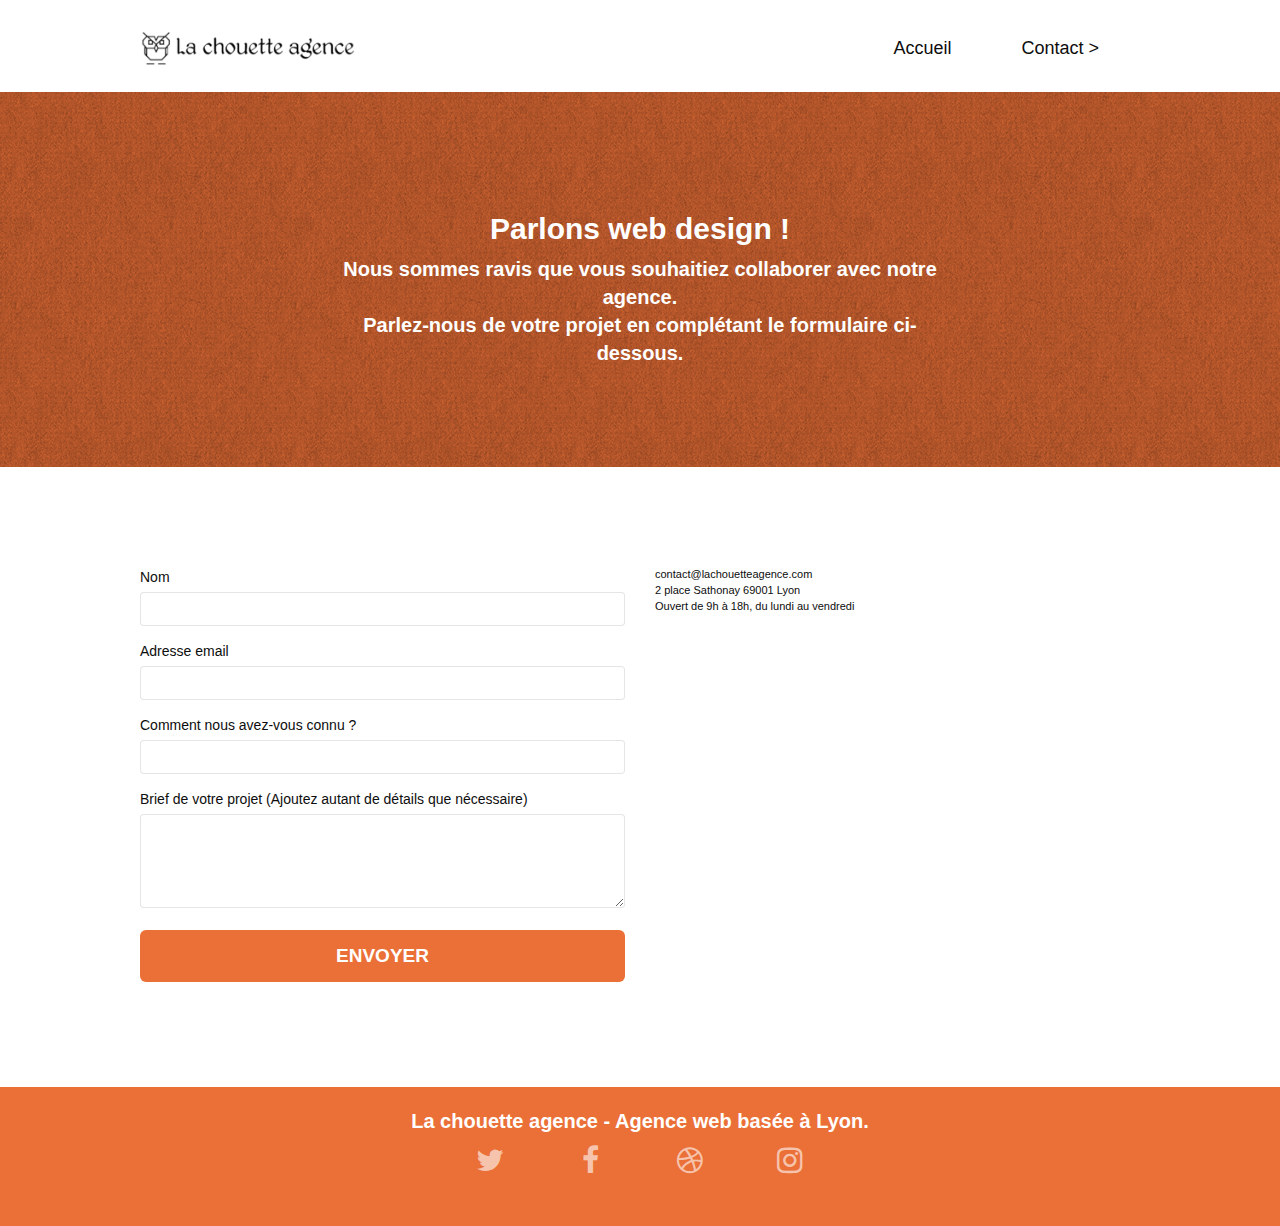
<file: page2.html>
<!doctype html>
<html lang="fr">
<head>
    <meta charset="utf-8">
    <meta name="keywords" content="">
    <meta name="description" content="">
    <meta name="viewport" content="width=device-width, initial-scale=1.0, viewport-fit=cover">
    <link rel="shortcut icon" type="image/png" href="favicon.jpg">
    
	<link rel="stylesheet" type="text/css" href="./css/bootstrap.min.css">
	<link rel="stylesheet" type="text/css" href="style.min.css">
	<link rel="stylesheet" type="text/css" href="./css/font-awesome.min.css">
	<link rel="stylesheet" type="text/css" href="./css/et-line.min.css">
	
    
	<script src="./js/jquery-2.1.0.js" defer></script>
	<script src="./js/bootstrap.js" defer></script>
	<script src="./js/blocs.js" defer></script>
	<script src="./js/jqBootstrapValidation.js" defer></script>
	<script src="./js/formHandler.min.js" defer></script>
    <title>Contact</title>

    
<!-- Analytics -->
 
<!-- Analytics END -->
    
</head>
<body>
<!-- Principal conteneur -->
<div class="page-container">
    
<!-- bloc-0 -->
<div class="bloc bgc-white l-bloc " id="bloc-0">
	<div class="container bloc-sm">
		<nav class="navbar row">
			<div class="navbar-header">
				<a class="navbar-brand" href="index.html"><img src="img/la-chouette-agence.png" alt="atlanta web design logo" height="40" /></a>
				<button id="nav-toggle" type="button" class="ui-navbar-toggle navbar-toggle" data-toggle="collapse" data-target=".navbar-1">
					<span class="sr-only">Toggle navigation</span><span class="icon-bar"></span><span class="icon-bar"></span><span class="icon-bar"></span>
				</button>
			</div>
			<div class="collapse navbar-collapse navbar-1 special-dropdown-nav">
				<ul class="site-navigation nav navbar-nav">
					<li>
						<a href="index.html">Accueil</a>
					</li>
					<li>
					</li>
					<li>
						<a href="page2.html">Contact &gt;</a>
					</li>
				</ul>
			</div>
		</nav>
	</div>
</div>
<!-- bloc-0 END -->

<!-- bloc-6 -->
<div class="bloc bg-dots-bg bg-repeat bgc-atomic-tangerine d-bloc bloc-bg-texture texture-paper" id="bloc-6">
	<div class="container bloc-lg">
		<div class="row">
			<div class="col-sm-12">
				<h1 class="text-center hero-bloc-text tc-white">
					Parlons web design !
				</h1>
				<p class="text-center mg-lg tc-white tight-width-whitespace">
					Nous sommes ravis que vous souhaitiez collaborer avec notre agence.<br>
					Parlez-nous de votre projet en complétant le formulaire ci-dessous.
				</p>
			</div>
		</div>
	</div>
</div>
<!-- bloc-6 END -->

<!-- bloc-7 -->
<div class="bloc bgc-white l-bloc" id="bloc-7">
	<div class="container bloc-lg">
		<div class="row">
			<div class="col-sm-6">
				<form id="form_1" >
					<div class="form-group">
						<label for="name">
							Nom
						</label>
						<input id="name" class="form-control" required />
					</div>
					<div class="form-group">
						<label for="email">
							Adresse email
						</label>
						<input id="email" class="form-control" type="email" required />
					</div>
					<div class="form-group">
						<label for="input_504">
							Comment nous avez-vous connu ?
						</label>
						<input class="form-control" type="email" required id="input_504" />
					</div>
					<div class="form-group">
						<label for="message">
							Brief de votre projet (Ajoutez autant de détails que nécessaire)<br>
						</label><textarea id="message" class="form-control" rows="4" cols="45" required></textarea>
					</div> 
					<button class="bloc-button btn btn-lg btn-block cta-hero btn-atomic-tangerine" type="submit">
						Envoyer
					</button>
				</form>
			</div>
			<div class="col-sm-6">
				<p>
					contact@lachouetteagence.com<br>2 place Sathonay 69001 Lyon<br>Ouvert de 9h à 18h, du lundi au vendredi<br>
				</p>
			</div>
		</div>
	</div>
</div>
<!-- bloc-7 END -->

<!-- ScrollToTop Button -->
<a class="bloc-button btn btn-d scrollToTop" onclick="scrollToTarget('1')"><span class="fa fa-chevron-up"></span></a>
<!-- ScrollToTop Button END-->


<!-- Footer - bloc-8 -->
<div class="bloc bgc-atomic-tangerine d-bloc" id="bloc-8">
	<div class="container bloc-sm">
		<div class="row">
			<div class="col-sm-12">
				<p class="text-center white">
					La chouette agence - Agence web basée à Lyon.<br>
				</p>
				<div class="row row-no-gutters social">
					<div class="col-sm-3">
						<div class="text-center">
							<a class="social" href="index.html" aria-label="Visitez notre page Twitter"><span aria-hidden="true" class="fa fa-twitter icon-md"></span></a>
						</div>
					</div>
					<div class="col-sm-3">
						<div class="text-center">
							<a class="social" href="index.html" aria-label="Visitez notre page Facebook"><span aria-hidden="true"  class="fa fa-facebook icon-md"></span></a>
						</div>
					</div>
					<div class="col-sm-3">
						<div class="text-center">
							<a class="social" href="index.html" aria-label="Visitez notre page Dribble"><span aria-hidden="true"  class="fa fa-dribbble icon-md"></span></a>
						</div>
					</div>
					<div class="col-sm-3">
						<div class="text-center">
							<a class="social" href="index.html" aria-label="Visitez notre page Instagram"><span aria-hidden="true"  class="fa fa-instagram icon-md"></span></a>
						</div>
					</div>
					
				</div>
			</div>
		</div>
		
	</div>
</div>
<!-- Footer - bloc-8 END -->

</div>
<!-- Principal conteneur END -->
    

</body>
</html>
</file>
<file: style.min.css>
body{margin:0;padding:0;background:#fff;overflow-x:hidden;-webkit-font-smoothing:antialiased;-moz-osx-font-smoothing:grayscale}a,button{transition:all .3s ease-in-out;outline:0!important}a:hover{text-decoration:none;cursor:pointer}#page-loading-blocs-notifaction{position:fixed;top:0;bottom:0;width:100%;z-index:100000;background:#fff url(img/pageload-spinner.gif) no-repeat center center}.bloc{width:100%;clear:both;background:50% 50% no-repeat;padding:0 50px;-webkit-background-size:cover;-moz-background-size:cover;-o-background-size:cover;background-size:cover;position:relative}.bloc .container{padding-left:0;padding-right:0}.bloc-lg{padding:100px 50px}.bloc-md{padding:50px;align-items:center}.bloc-sm{padding:20px 50px}.bg-b-edge,.bg-bl-edge,.bg-br-edge,.bg-center,.bg-l-edge,.bg-r-edge,.bg-repeat,.bg-t-edge,.bg-tl-edge,.bg-tr-edge{-webkit-background-size:auto!important;-moz-background-size:auto!important;-o-background-size:auto!important;background-size:auto!important}.bg-repeat{background:repeat}.bg-t-edge{background:top no-repeat}.bloc-bg-texture::before{content:"";background-size:2px 2px;position:absolute;top:0;bottom:0;left:0;right:0}.texture-paper::before{background:url(img/texture-paper.png);background-size:280px 280px}.b-parallax{background-attachment:fixed}.d-bloc{color:#fff}.d-bloc button:hover{color:rgba(255,255,255,.9)}.d-bloc .icon-round,.d-bloc .icon-rounded,.d-bloc .icon-semi-rounded-a,.d-bloc .icon-semi-rounded-b,.d-bloc .icon-square{border-color:rgba(255,255,255,.9)}.d-bloc .divider-h span{border-color:rgba(255,255,255,.2)}.d-bloc .a-btn,.d-bloc .navbar a,.d-bloc .navbar-brand,.d-bloc a .icon-lg,.d-bloc a .icon-md,.d-bloc a .icon-sm,.d-bloc a .icon-xl,.d-bloc h1 a,.d-bloc h2 a,.d-bloc h3 a,.d-bloc h4 a,.d-bloc h5 a,.d-bloc h6 a,.d-bloc p a{color:rgba(255,255,255,.6)}.d-bloc .a-btn:hover,.d-bloc .navbar a:hover,.d-bloc .navbar-brand:hover,.d-bloc a:hover .icon-lg,.d-bloc a:hover .icon-md,.d-bloc a:hover .icon-sm,.d-bloc a:hover .icon-xl,.d-bloc h1 a:hover,.d-bloc h2 a:hover,.d-bloc h3 a:hover,.d-bloc h4 a:hover,.d-bloc h5 a:hover,.d-bloc h6 a:hover,.d-bloc p a:hover{color:#fff}.d-bloc .navbar-toggle .icon-bar{background:#fff}.d-bloc .btn-wire,.d-bloc .btn-wire:hover{color:#fff;border-color:#fff}.d-bloc .panel{color:rgba(0,0,0,.5)}.d-bloc .panel button:hover{color:rgba(0,0,0,.7)}.d-bloc .panel icon{border-color:rgba(0,0,0,.7)}.d-bloc .panel .divider-h span{border-color:rgba(0,0,0,.1)}.d-bloc .panel .a-btn{color:rgba(0,0,0,.6)}.d-bloc .panel .a-btn:hover{color:#000}.d-bloc .panel .btn-wire,.d-bloc .panel .btn-wire:hover{color:rgba(0,0,0,.7);border-color:rgba(0,0,0,.3)}.d-bloc .panel,.l-bloc{color:rgba(0,0,0,.5);width:100%}.d-bloc .panel button:hover,.l-bloc button:hover{color:rgba(0,0,0,.7)}.l-bloc .icon-round,.l-bloc .icon-rounded,.l-bloc .icon-semi-rounded-a,.l-bloc .icon-semi-rounded-b,.l-bloc .icon-square{border-color:rgba(0,0,0,.7)}.d-bloc .panel .divider-h span,.l-bloc .divider-h span{border-color:rgba(0,0,0,.1)}.d-bloc .panel .a-btn,.l-bloc .a-btn,.l-bloc .navbar a,.l-bloc .navbar-brand,.l-bloc a .icon-lg,.l-bloc a .icon-md,.l-bloc a .icon-sm,.l-bloc a .icon-xl,.l-bloc h1 a,.l-bloc h2 a,.l-bloc h3 a,.l-bloc h4 a,.l-bloc h5 a,.l-bloc h6 a,.l-bloc p a{color:rgba(0,0,0,.6)}.d-bloc .panel .a-btn:hover,.l-bloc .a-btn:hover,.l-bloc .navbar a:hover,.l-bloc .navbar-brand:hover,.l-bloc a:hover .icon-lg,.l-bloc a:hover .icon-md,.l-bloc a:hover .icon-sm,.l-bloc a:hover .icon-xl,.l-bloc h1 a:hover,.l-bloc h2 a:hover,.l-bloc h3 a:hover,.l-bloc h4 a:hover,.l-bloc h5 a:hover,.l-bloc h6 a:hover,.l-bloc p a:hover{color:#000}.l-bloc .navbar-toggle .icon-bar{color:rgba(0,0,0,.6)}.d-bloc .panel .btn-wire,.d-bloc .panel .btn-wire:hover,.l-bloc .btn-wire,.l-bloc .btn-wire:hover{color:rgba(0,0,0,.7);border-color:rgba(0,0,0,.3)}.voffset{margin-top:30px}.voffset-lg{margin-top:80px}.row-no-gutters{margin-right:0;margin-left:0}.row.row-no-gutters>[class*=" col-"],.row.row-no-gutters>[class^=col-]{padding-right:0;padding-left:0}#bloc-1-hero h1{font-size:32px}.navbar{margin-bottom:0;z-index:1}.navbar-brand{height:auto;padding:3px 15px;font-size:25px;font-weight:400;font-weight:600;line-height:44px}.navbar-brand img{max-height:200px;margin:0 5px 0 0;display:inline}.navbar-brand img[src$=svg]{min-width:100px}.nav-center .navbar-brand img{margin:0}.navbar .nav{padding-top:2px;float:right;z-index:1}.nav>li{list-style:none;float:left;margin-top:2px;padding-right:20px;font-size:18px}.navbar-nav .open .dropdown-menu>li>a{text-align:inherit}.nav>li a:focus,.nav>li a:hover{background:0 0}.navbar-toggle{margin:10px 10px 0 0;border:0}.navbar-toggle:hover{background:0 0!important}.navbar-toggle .icon-bar{background-color:rgba(0,0,0,.5);width:26px}.nav-invert .navbar .nav{float:left}.nav-invert .navbar-brand,.nav-invert .navbar-header{float:right;position:relative;z-index:2}@media (min-width:768px){.site-navigation{position:absolute;top:50%;right:20px;transform:translate(0,-50%);-webkit-transform:translateY(-50%)}.nav>li .dropdown-menu a,.nav>li .dropdown-menu a:hover{color:#484848}.nav-invert .site-navigation{left:0;right:0}.nav-center{text-align:center}.nav-center .navbar-header{width:100%}.nav-center .nav>li,.nav-center .navbar-brand,.nav-center .navbar-header{float:none;display:inline-block}.nav-center .site-navigation{position:relative;width:100%;right:0;margin-right:0;margin-top:20px}.nav-center.mini-nav .navbar-toggle{float:none;margin:10px auto 0}}.nav>li>.dropdown a{background:0 0!important;display:block;padding:14px 15px}nav .caret{margin:0 5px}.dropdown-menu .dropdown-menu{top:-8px;left:100%}.dropdown-menu .dropmenu-flow-right{top:100%;left:0;margin-left:-1px;border-top-left-radius:0;border-top-right-radius:0}.dropdown-menu .dropdown span{border:4px solid #000;border-top-color:transparent;border-right-color:transparent;border-bottom-color:transparent;margin:6px -5px 0 0!important;float:right}.mg-md{margin-top:10px;margin-bottom:20px}.mg-lg{margin-top:10px;margin-bottom:40px}.btn{margin:0 5px 5px 0}.btn.pull-right{margin:0 0 5px 5px}.btn-d,.btn-d:focus,.btn-d:hover{color:#fff;background:rgba(0,0,0,.3)}button{outline:0!important}.btn-rd{border-radius:40px}.btn-clean{border:1px solid rgba(0,0,0,.08);border-bottom-color:rgba(0,0,0,.1);text-shadow:0 1px 0 rgba(0,0,1,.1);box-shadow:0 1px 3px rgba(0,0,1,.25),inset 0 1px 0 0 rgba(255,255,255,.15)}.icon-md{font-size:30px!important}.icon-lg{font-size:60px!important}.sm-shadow{text-shadow:0 1px 2px rgba(0,0,0,.3)}.panel-sq,.panel-sq .panel-footer,.panel-sq .panel-heading{border-radius:0}.panel-rd{border-radius:30px}.panel-rd .panel-heading{border-radius:29px 29px 0 0}.panel-rd .panel-footer{border-radius:0 0 29px 29px}.form-control{border-color:rgba(0,0,0,.1);box-shadow:none}.scrollToTop{width:40px;height:40px;position:fixed;bottom:20px;right:20px;opacity:0;z-index:500;transition:all .3s ease-in-out}.scrollToTop span{margin-top:6px}.showScrollTop{font-size:14px;opacity:1}a[data-lightbox]{position:relative;display:block;text-align:center}a[data-lightbox]:hover::before{content:"+";font-family:HelveticaNeue-Light,"Helvetica Neue Light","Helvetica Neue",Helvetica,Arial;font-size:32px;width:50px;height:50px;margin-left:-25px;border-radius:50%;background:rgba(0,0,0,.6);color:#fff;font-weight:100;z-index:1;position:absolute;top:50%;transform:translateY(-50%);-webkit-transform:translateY(-50%)}a[data-lightbox]:hover img{opacity:.6;-webkit-animation-fill-mode:none;animation-fill-mode:none}#lightbox-modal{display:flex;align-items:center}#lightbox-modal .modal-dialog{width:90%;max-width:900px;margin:0 auto 0}#lightbox-modal .modal-dialog img{max-height:90vh;margin:0 auto}.lightbox-caption{padding:20px;color:#fff;background:rgba(0,0,0,.5);position:absolute;left:15px;right:15px;bottom:5px}.close-lightbox{color:#fff;font-size:30px;position:absolute;top:20px;right:20px;z-index:20;background:rgba(0,0,0,.5);border:none;line-height:30px;padding:0 9px 5px;opacity:.3}.close-lightbox:hover,.next-lightbox:hover,.prev-lightbox:hover{opacity:1;color:#fff}.next-lightbox,.prev-lightbox{font-size:20px;color:rgba(255,255,255,.9);background:rgba(0,0,0,.5);transition:all .2s ease-in-out;position:absolute;top:45%;z-index:1;opacity:.4}.next-lightbox{padding:6px 8px 1px 13px;right:25px}.prev-lightbox{padding:6px 13px 1px 10px;left:25px}.snapshot-lb .modal-body{padding-bottom:45px}.snapshot-lb .lightbox-caption{padding:0;color:rgba(0,0,0,.5);background:0 0}.btn,a,h1,h2,h3,h4,h5,h6,label,p{font-family:helvetica;font-weight:400;color:#0d0d0d!important}.container{max-width:1000px}.hero-bloc-text{font-size:38px}.hero-bloc-text-sub{font-size:36px}.statement-bloc-text{line-height:26px;font-style:italic;font-size:20px;text-align:center;font-weight:lighter;max-width:520px;margin:auto auto auto auto}p{font-size:11px}.col-sm-12 p{font-size:20px}.tight-width-whitespace{max-width:600px;font-size:19px;line-height:1.4em;margin:auto auto auto auto}.h1{font-size:20px;font-family:"Open Sans"}.cta-hero{margin-top:22px;color:#fff!important;text-transform:uppercase;padding:12px 28px 12px 28px;font-size:19px;font-weight:700}.social{max-width:400px;margin:auto auto 30px auto}h2{font-size:22px;line-height:1.4em}h3{font-size:15px;text-transform:uppercase;font-weight:700;color:#333!important}.med-width-whitespace{max-width:800px;margin:auto auto auto auto;box-shadow:0 0 0 #000}h1{color:#333!important}h4{color:#333!important}.icons{margin-bottom:14px;margin-top:24px}.white{color:#fff!important;font-weight:700}.portfolio-thumb{margin-bottom:24px}.portfolio-row{margin-bottom:44px;margin-top:50px}.avatar{box-shadow:0 4px 9px rgba(0,0,0,.3)}.black-background{background-color:rgba(165,147,99,.7);padding:40px 40px 40px 40px}.bold-link{font-weight:900;text-decoration:underline!important}.bgc-white{background-color:#fff}.bgc-dark-slate-blue{background-color:#364577}.bgc-atomic-tangerine{background-color:#eb7037}.tc-white{color:#fff!important;font-weight:700;font-size:30px}.btn-atomic-tangerine{background:#eb7037;color:#fff!important}.btn-atomic-tangerine:hover{background:#eb7037!important;color:#fff!important}.ltc-white{color:#fff!important}.ltc-white:hover{color:#ccc!important}.ltc-atomic-tangerine{color:#eb7037!important}.ltc-atomic-tangerine:hover{color:#eb7037!important}.icon-dark-slate-blue{color:#364577!important;border-color:#364577!important}.bg-dots-bg{background-image:url(img/dots-bg.png)}.bg-lines-h2-bg{background-image:url(img/lines-h2-bg.png)}.bg-banniere{background-image:url(img/la-chouette-agence-banniere.jpg)}.bg-presentation{background-image:url(img/image-de-presentation.bmp)}@media (max-width:1024px){.bloc{padding-left:20px;padding-right:20px}.bloc-tile-2.full-width-bloc .container,.bloc-tile-3.full-width-bloc .container,.bloc-tile-4.full-width-bloc .container,.bloc.full-width-bloc{padding-left:0;padding-right:0}}@media (max-width:992px) and (min-width:768px){.navbar .nav{max-width:80%}.nav-center.navbar .nav{max-width:100%}}@media (max-width:991px){.container{width:100%}.b-parallax{background-attachment:scroll}#hero-bloc,.page-container{overflow-x:hidden;position:relative}.bloc-group,.bloc-group .bloc{display:block;width:100%}.bloc-fill-screen .fill-bloc-bottom-edge,.bloc-fill-screen .fill-bloc-top-edge{padding:0 20px}}@media (max-width:767px){.page-container{overflow-x:hidden;position:relative}#disqus_thread,h1,h2,h3,h4,h5,h6,p{padding-left:10px!important;padding-right:10px!important}.b-parallax{background-attachment:scroll}.navbar .nav{padding-top:0;border-top:1px solid rgba(0,0,0,.2);float:none!important}.navbar.row{margin-left:0;margin-right:0}.site-navigation{position:inherit;transform:none;-webkit-transform:none;-ms-transform:none}.nav>li{margin-top:0;border-bottom:1px solid rgba(0,0,0,.1);background:rgba(0,0,0,.05);text-align:left;width:100%}.nav>li:hover{background:rgba(0,0,0,.08)}.dropdown .dropdown a .caret{float:none;margin:5px 0 0 10px!important;border:4px solid #000;border-bottom-color:transparent;border-right-color:transparent;border-left-color:transparent}#hero-bloc .navbar .nav{background:rgba(0,0,0,.8)}#hero-bloc .navbar .nav a{color:rgba(255,255,255,.6)}.hero{padding:50px 0}.hero-nav{left:-1px;right:-1px}.navbar-collapse{padding:0;overflow-x:hidden;-webkit-box-shadow:none;box-shadow:none}.navbar-brand img{max-height:40px;width:auto}.nav-invert .navbar-header{float:none;width:100%}.nav-invert .navbar-toggle{float:left;margin-left:10px}.bloc{padding-left:0;padding-right:0}.bloc-lg,.bloc-xl,.bloc-xxl{padding:40px 0}.bloc-md,.bloc-sm{padding-left:0;padding-right:0}.bloc-fill-screen .fill-bloc-bottom-edge,.bloc-fill-screen .fill-bloc-top-edge,.bloc-tile-2 .container,.bloc-tile-3 .container,.bloc-tile-4 .container{padding-left:0;padding-right:0}.a-block{padding:0 10px}.btn-dwn{display:none}.voffset{margin-top:5px}.voffset-md{margin-top:20px}.voffset-lg{margin-top:30px}form{padding:5px}.close-lightbox{display:inline-block}.blocsapp-device-iphone5{background-size:216px 425px;padding-top:60px;width:216px;height:425px}.blocsapp-device-iphone5 img{width:180px;height:320px}}@media (max-width:400px){.bloc{padding-left:0;padding-right:0}}@media (max-width:767px){.bloc-mob-center-text{text-align:center}}
</file>
